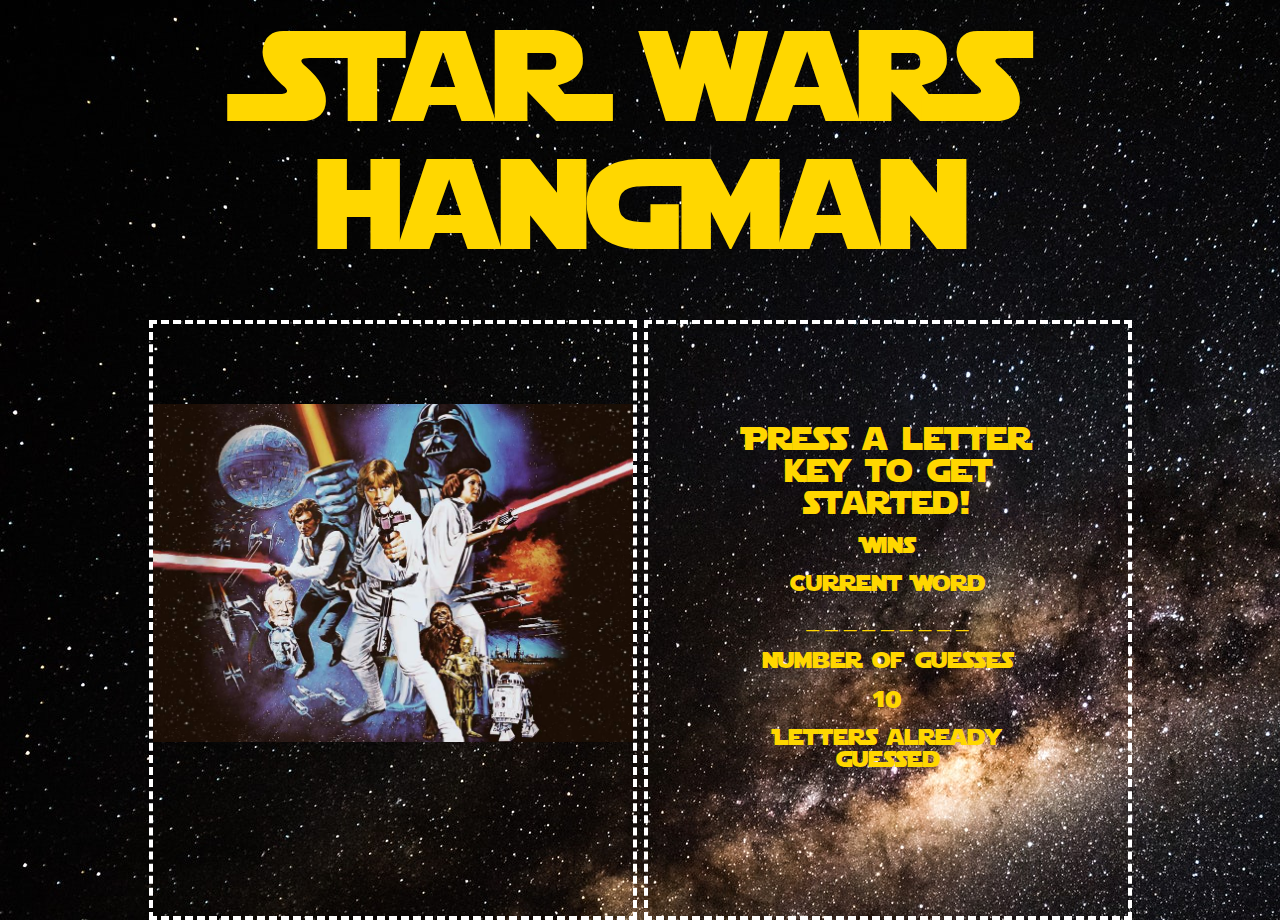
<file: index.html>
<!DOCTYPE html>
<html lang="en">
<head>
  <meta charset="UTF-8">
  <meta name="viewport" content="width=device-width, initial-scale=1.0">
  <title>Word Guess Game</title>
  <link rel="stylesheet" href="./assets/css/reset.css">
  <link rel="stylesheet" href="./assets/css/style.css">
</head>
<body>
  <h1>STaR warS</h1>
  <h1>hangMan</h1>

  <section>
    <img id="sw-img" src="./assets/images/star-wars.jpg" alt="star wars poster">
  </section>
  <section class="game">
    <h2>Press a letter key to get started!</h2>
    <p>Wins</p>
    <p id="number-of-wins"></p>
    <p id="word-text">Current Word</p>
    <p id="guessword"></p>
    <p>Number of guesses</p>
    <p id="remaining-guesses"></p>
    <p>Letters already guessed</p>
    <p id="guessed-letters"></p>
  </section>

  <script src="./assets/js/game.js" type="text/javascript"></script>
</body>
</html>
</file>
<file: assets/css/style.css>
@font-face {
    font-family: 'Star Wars';
    src: url(../fonts/Starjedi.ttf) format('truetype');
}

body {
    background-image: url(../images/background-stars.jpg); 
    color: gold;
    background-color: black; 
    text-align: center;
    font-family: 'Star Wars', Arial, Helvetica, sans-serif;
}

h1 {
    font-size: 8rem;
}

section {
    width: 30rem;
    height: 27rem;
    padding: 5rem 0;
    margin: 4rem auto 0;
    border: .3rem dashed white;
    display: inline-block;
}

img{
    width: 100%;
    height: auto;
}

.game {
    vertical-align: top;
}

h2,
p {
    width: 20rem;
    margin: 1rem auto;
}

h2 {
    font-size: 2rem;
}

p {
    font-size: 1.4rem;
}

#guessword {
    font-family: Arial, Helvetica, sans-serif;
}
</file>
